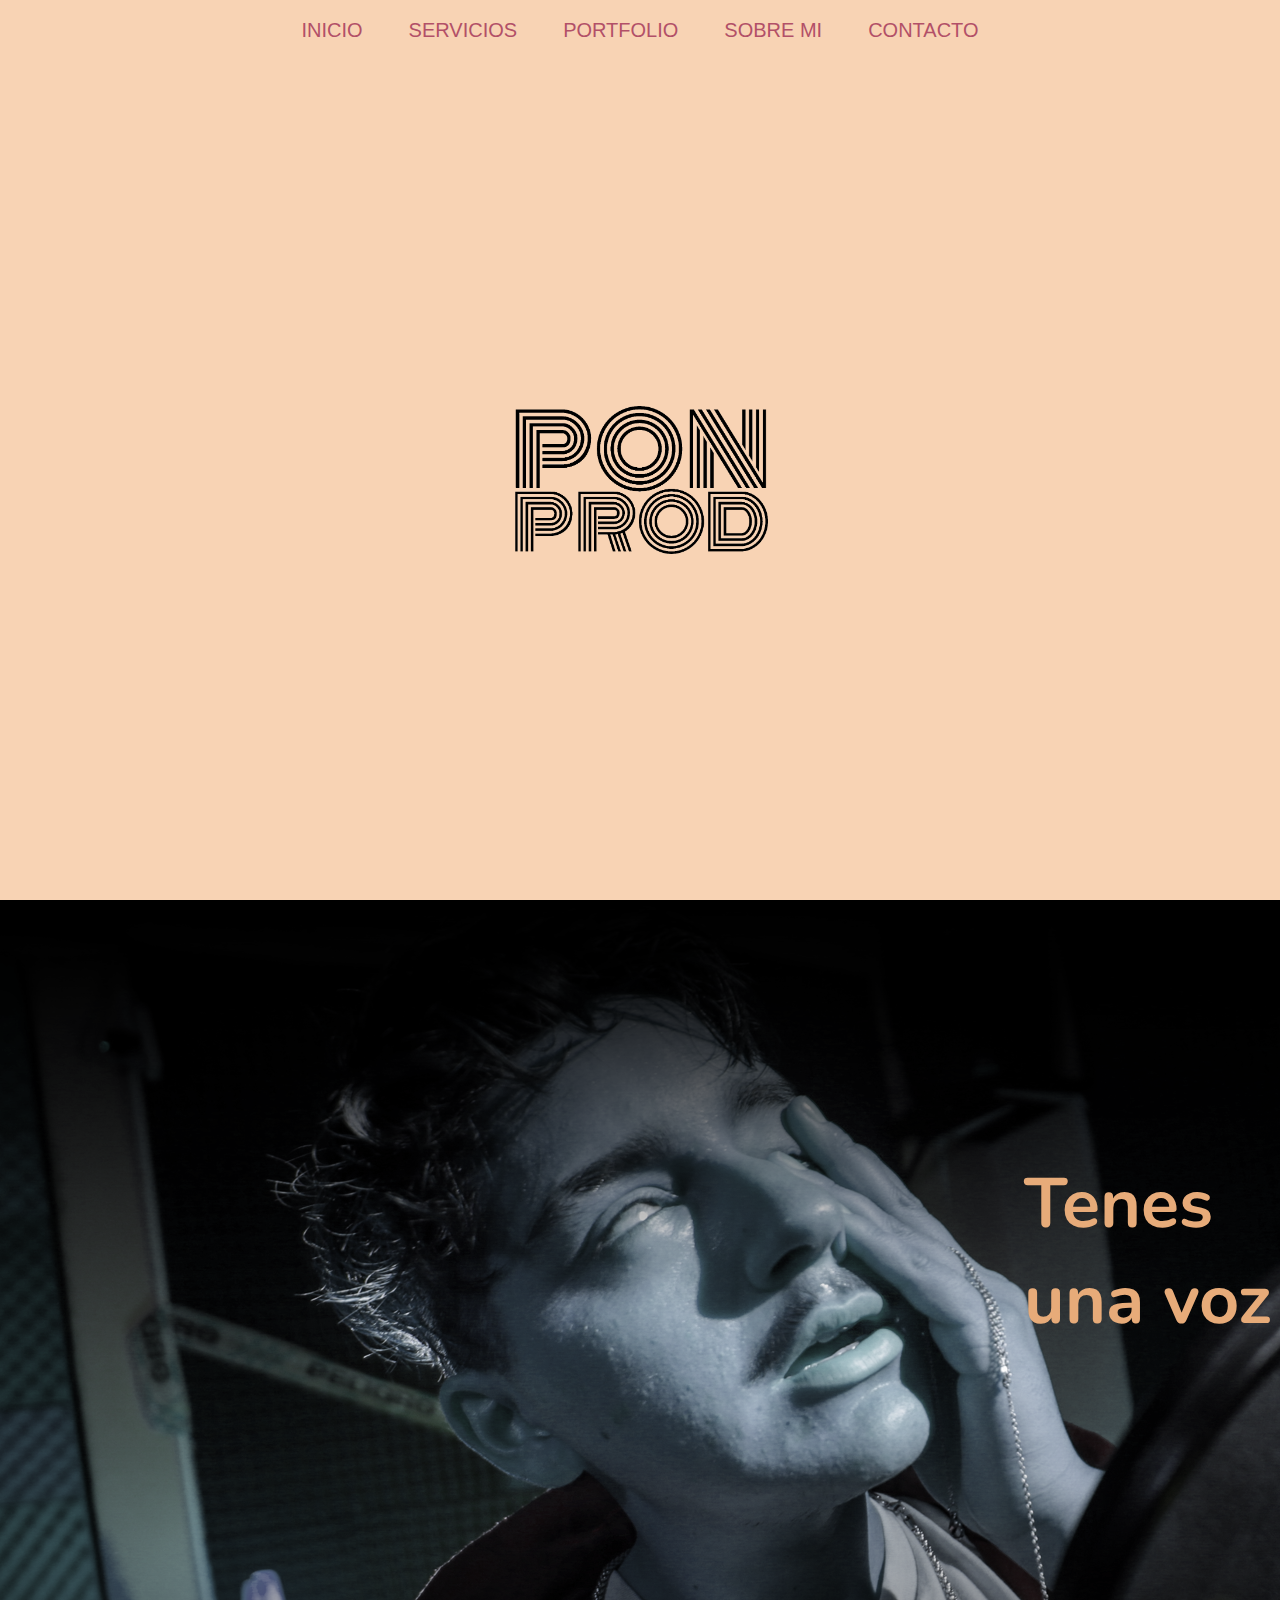
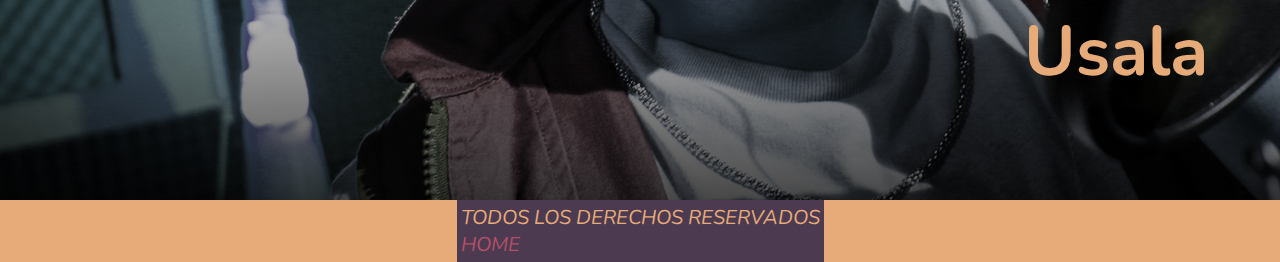
<file: index.html>
<!DOCTYPE html>
<html lang="es">

<head>
	<meta charset="UTF-8">
	<meta name="viewport" content="width=device-width, initial-scale=1.0">
	<title>HOME - José Manuel Gauna</title>
	<link rel="stylesheet" href="./css/style.css">
	<!--segui un tuto para agregar esta fuente-->
	<link rel="preconnect" href="https://fonts.googleapis.com">
	<link rel="preconnect" href="https://fonts.gstatic.com" crossorigin>
	<link href="https://fonts.googleapis.com/css2?family=Nunito:wght@200&display=swap" rel="stylesheet">
</head>


<body class="gridBase">
	<div class="logoBig">
		<iframe src="pages/logo.html" scrolling="no" frameBorder="0">
		</iframe></a>
	</div>

	<div class="Lamina2">
		<h1>Tenes una voz</h1>
		<h1>Usala</h1>
	</div>


</body>
<footer id="footer">
	<p>TODOS LOS DERECHOS RESERVADOS
	</p>
	<p><a href="index.html">HOME</a></p>

</footer>

</html>
</file>
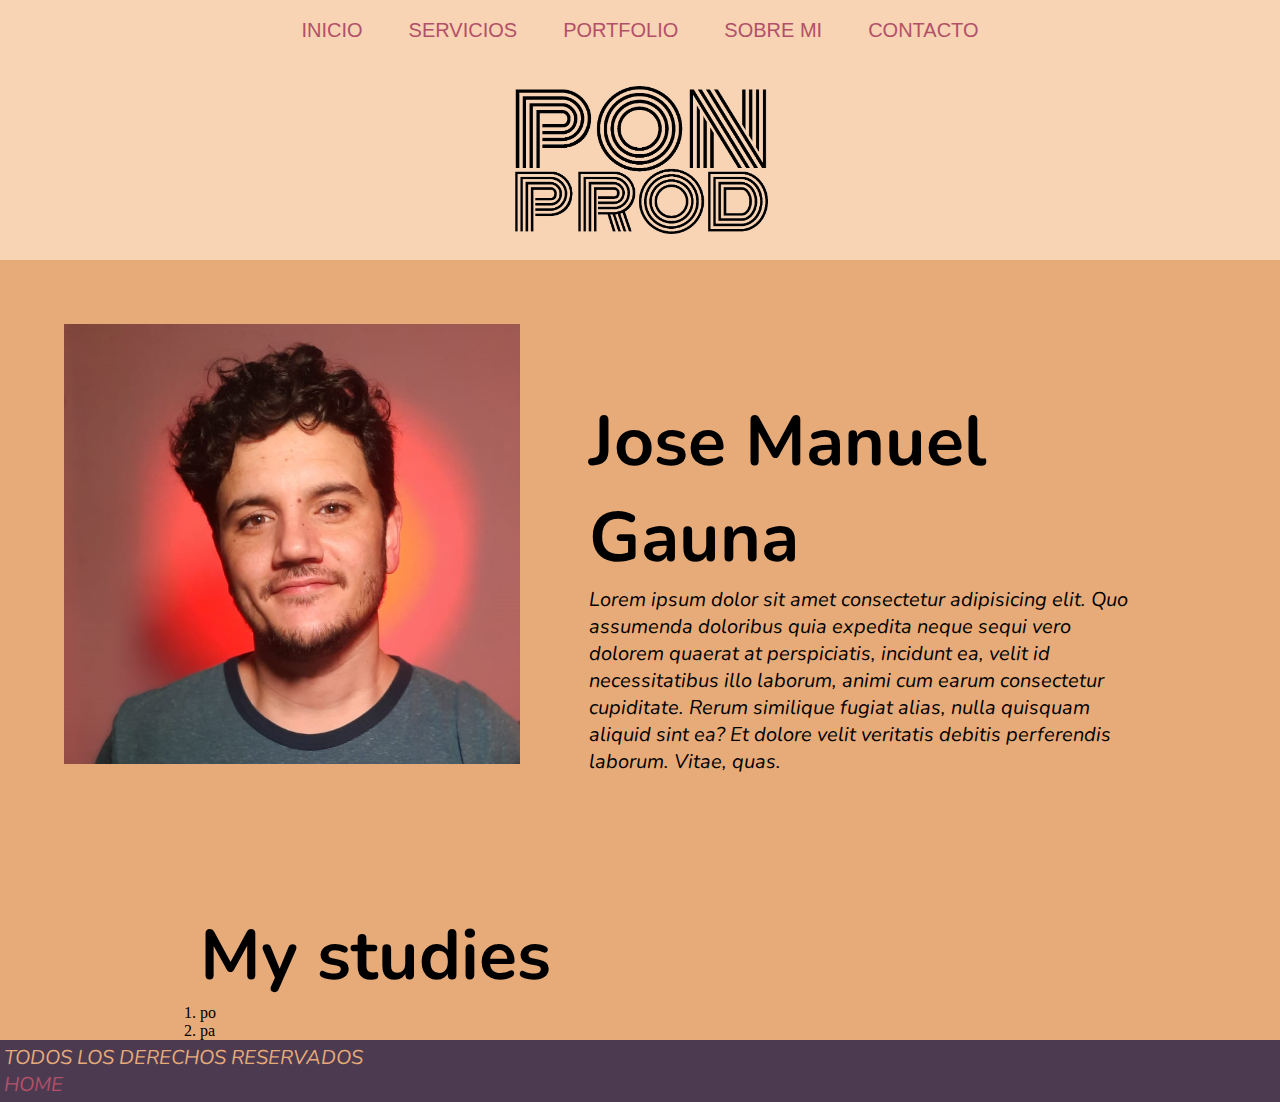
<file: pages/bio.html>
<!DOCTYPE html>
<html lang="en">

<head>
  <meta charset="UTF-8">
  <meta name="work" content="width=device-width, initial-scale=1.0">
  <title>BIO</title>
  <link rel="stylesheet" a href="..\css\style.css">
  <!--segui un tuto para agregar esta fuente-->
  <link rel="preconnect" href="https://fonts.googleapis.com">
  <link rel="preconnect" href="https://fonts.gstatic.com" crossorigin>
  <link href="https://fonts.googleapis.com/css2?family=Nunito:wght@200&display=swap" rel="stylesheet">
</head>

<body>
  <body>
    <div class="gridBase">
      <iframe src="../pages/logo.html" scrolling="no" frameBorder="0" alt="PON PROD">
      </iframe></a>
    </div>
  
    <div class="tabla_bio">
      <div class="bioFoto">
        <img src="../assets/img/fotopon.png" alt="img1">
      </div>
      
      <div class="bioContent">  
        <h1>Jose Manuel Gauna</h1>
        <P>Lorem ipsum dolor sit amet consectetur adipisicing elit. Quo assumenda doloribus quia expedita neque sequi vero dolorem quaerat at perspiciatis, incidunt ea, velit id necessitatibus illo laborum, animi cum earum consectetur cupiditate. Rerum similique fugiat alias, nulla quisquam aliquid sint ea? Et dolore velit veritatis debitis perferendis laborum. Vitae, quas.</P>
      </div>

    </div>
  <article id="bio2">
    <h1>My studies</h1>

    <ol>
      <li>po</li>
      <li>pa</li>
    </ol>
  </article>
  
  <footer id="footer">
		<p>TODOS LOS DERECHOS RESERVADOS
		</p>
    <p><a href="../index.html">HOME</a></p>
	</footer>
</body>

</html>
</file>
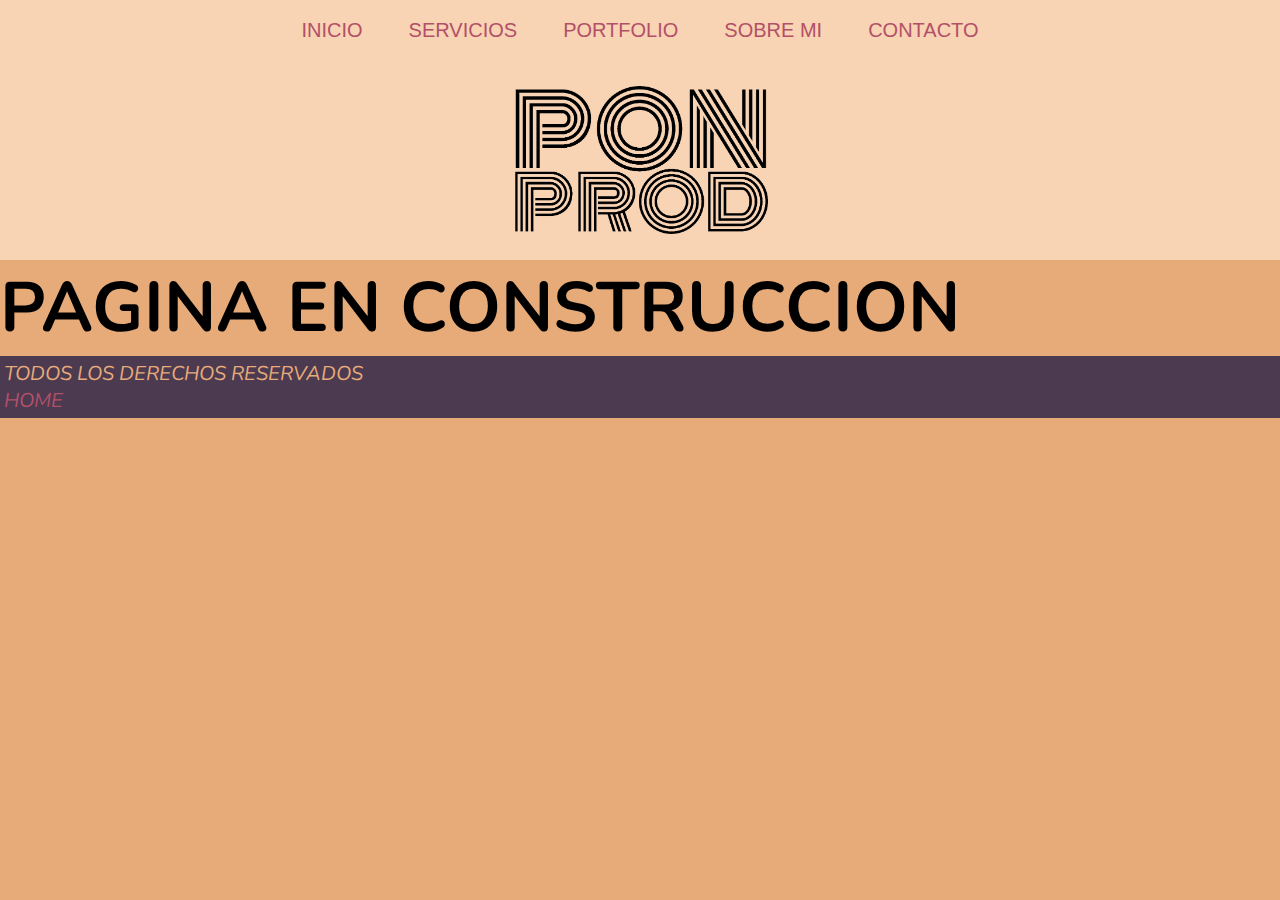
<file: pages/none.html>
<!DOCTYPE html>
<html lang="en">

<head>
  <meta charset="UTF-8">
  <meta name="work" content="width=device-width, initial-scale=1.0">
  <title>CONTACT</title>
  <link rel="stylesheet" a href="..\css\style.css">
  <!--segui un tuto para agregar esta fuente-->
  <link rel="preconnect" href="https://fonts.googleapis.com">
  <link rel="preconnect" href="https://fonts.gstatic.com" crossorigin>
  <link href="https://fonts.googleapis.com/css2?family=Nunito:wght@200&display=swap" rel="stylesheet">
</head>

<body>
  <div class="gridBase">
    <iframe src="../pages/logo.html" scrolling="no" frameBorder="0" alt="PON PROD">
    </iframe></a>
</div>

	<h1>PAGINA EN CONSTRUCCION</h1>
  <footer id="footer">
		<p>TODOS LOS DERECHOS RESERVADOS
		</p>
    <p><a href="../index.html">HOME</a></p>
	</footer>
</body>

</html>
</file>
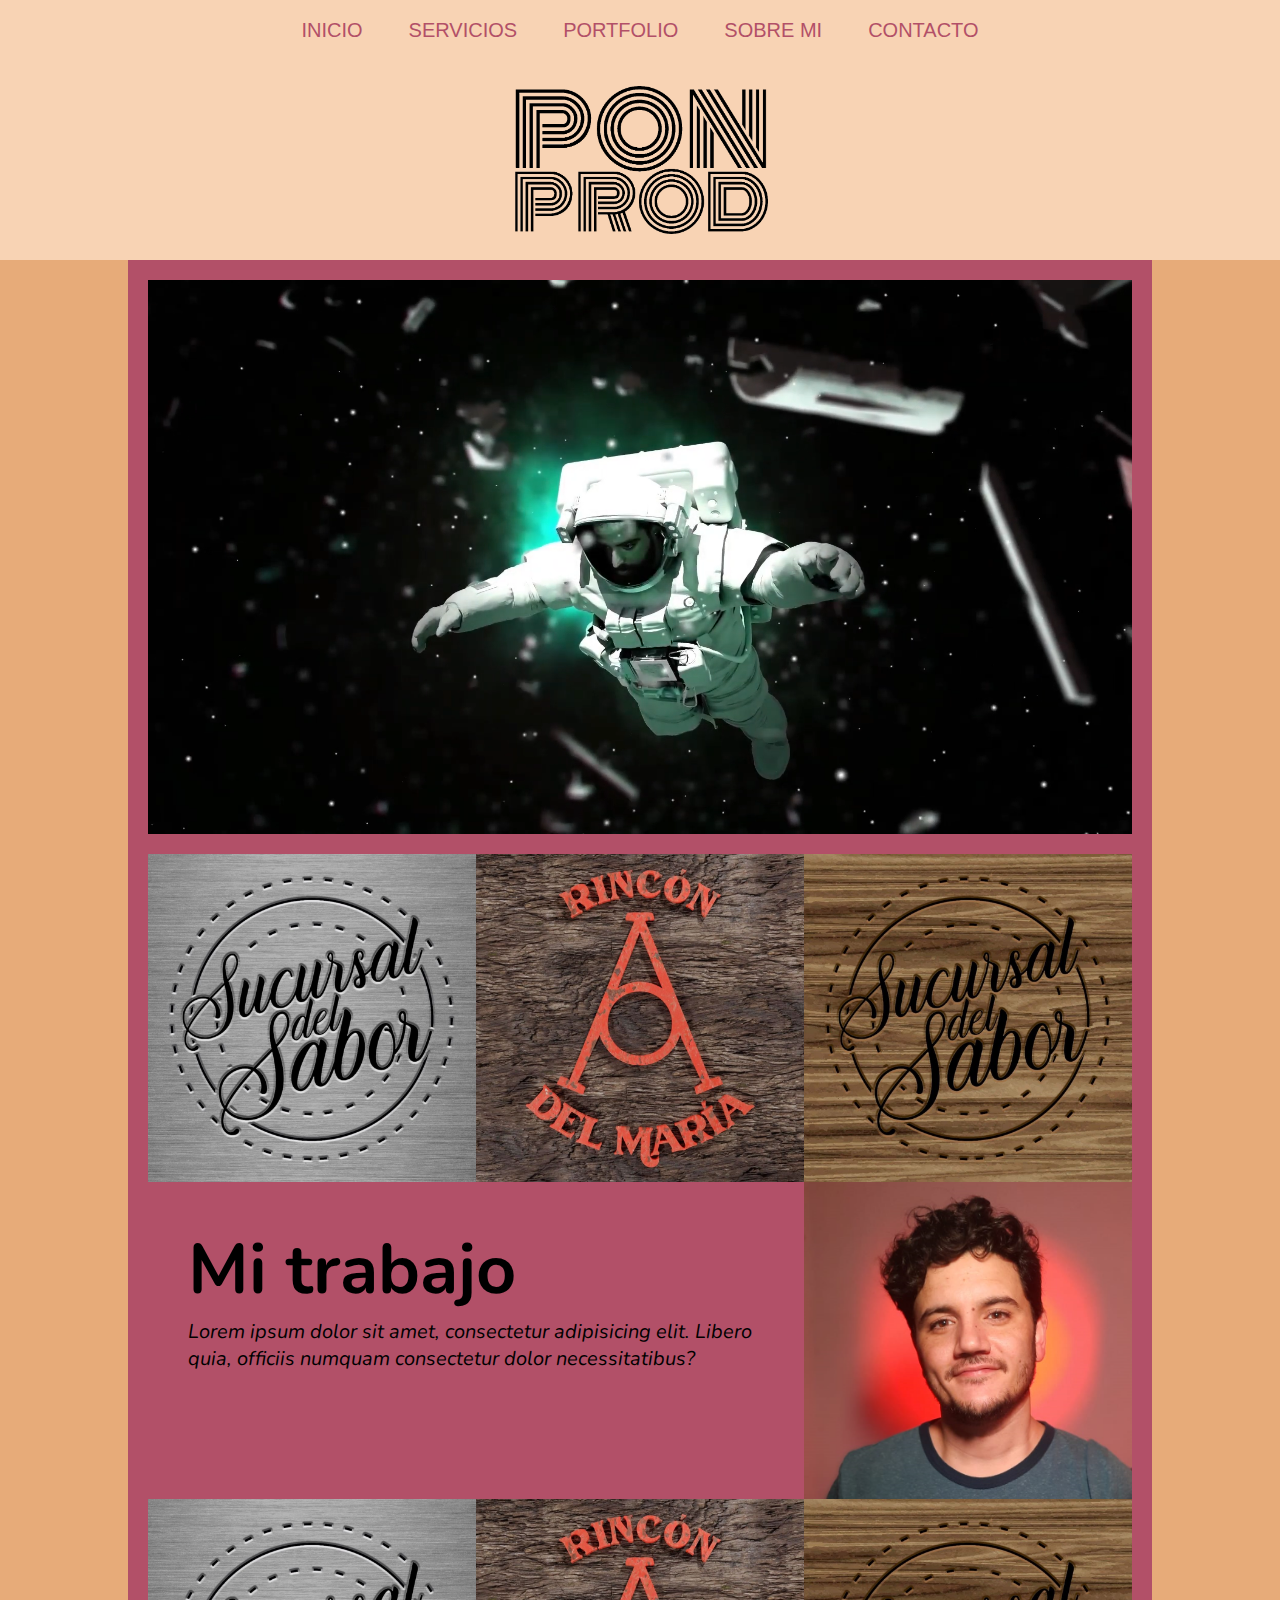
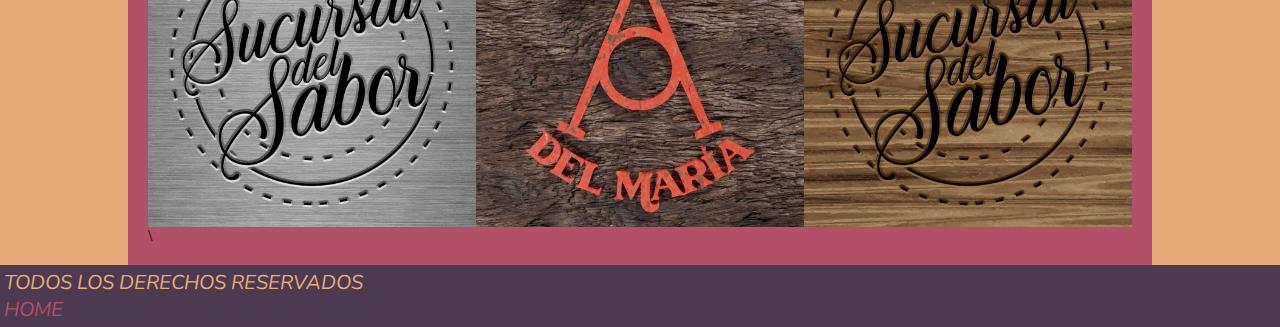
<file: pages/work.html>
<!DOCTYPE html>
<html lang="en">
    <head>
        <meta charset="UTF-8">
        <meta name="work" content="width=device-width, initial-scale=1.0">
        <title>MY WORK</title>
        <link rel="stylesheet" href="..\css\style.css">
        <!--segui un tuto para agregar esta fuente-->
        <link rel="preconnect" href="https://fonts.googleapis.com">
        <link rel="preconnect" href="https://fonts.gstatic.com" crossorigin>
        <link href="https://fonts.googleapis.com/css2?family=Nunito:wght@200&display=swap" rel="stylesheet">
    </head>

    <body>
      <div class="gridBase">
          <iframe src="../pages/logo.html" scrolling="no" frameBorder="0" alt="PON PROD">
          </iframe></a>
      </div>

      <div class="workGrid">\

        <div id="poster1">
          <img src="../assets/img/cobo_background.png" alt="">
        </div>
      
        <div id="foto1">
          <img src="../assets/img/img1.jfif" alt="">        
        </div>

        <div id="foto2">
          <img src="../assets/img/img2.jfif" alt="">        
        </div>

        <div id="foto3">
          <img src="../assets/img/img3.jfif" alt="">        
        </div>


        <div id="texto1">
          <h1> Mi trabajo</h1>
          <p>Lorem ipsum dolor sit amet, consectetur adipisicing elit. Libero quia, officiis numquam consectetur dolor necessitatibus?</p>
        </div>

        <div id="foto4">
          <img src="../assets/img/fotopon.png" alt="">
        </div>

        <div id="foto5">
          <img src="../assets/img/img1.jfif" alt="">        
        </div>

        <div id="foto6">
          <img src="../assets/img/img2.jfif" alt="">        
        </div>

        <div id="foto7">
          <img src="../assets/img/img3.jfif" alt="">        
        </div>

      </div>  

      <footer id="footer">
          <p>TODOS LOS DERECHOS RESERVADOS
          </p>
          <p><a href="../index.html">HOME</a></p>
      </footer>
    </body>
</html>
</file>
<file: css/style.css>
/* los colores los extraje de https://colorhunt.co/palette/4c3a51774360b25068e7ab79 */
a:link {
    color: #B25068;
    text-decoration: none;
}

a:visited {
    color: #B25068;
    text-decoration: none;
}

a:hover {
    color: #f8d3b4;
    text-decoration: none;
}

/*ESTILO BASE*/

* {
    margin: 0px;
    padding: 0px;
}

body {
    background-color: #E7AB79;
    align-items: center;
    align-self: center;
    align-content: center;


}

h1 {
    font-family: 'Nunito', sans-serif;
    font-size: 70px;
}

p {
    font-family: 'Nunito', sans-serif;
    font-size: 20px;
    font-style: italic;
}

.gridBase {
    display: grid;
    align-items: center;
    justify-items: center;
    width: 100%;
}

.gridBase iframe {
    grid-row: 1/2;
    grid-column: 1/1;
    top: 0px;
    width: 100vmax;
    height: 260px;
}

/*ESTILO INDEX*/

.logoBig {
    grid-row: 1/2;
    grid-column: 1/2;
    top: 0px;
    height: 100vh;
    width: 100vmax;
}

.logoBig iframe {
    height: 100vh;
    width: 100vmax;
}

.Lamina2 {
    background-image: url('../assets/img/Lamina2.png');
    background-repeat: no-repeat;
    background-size: auto;
    grid-row: 2/3;
    grid-column: 1/1;
    height: 100vh;
    width: 100vmax;
    display: flex;
    flex-direction: column;

}

.Lamina2 h1 {
    padding-left: 80%;
    padding-top: 20%;
    color: #E7AB79;

}

#tablaConCírculos {
    background: url('../assets/img/cobo_background.png') #000;
    background-repeat: no-repeat;
    background-position-y: center;
    background-size: 100vh;
}

.tablaInterna {
    color: #f8d3b4;
    font-size: large;
    display: inline-flexbox;
    flex-flow: row;
    flex-wrap: nowrap;
    margin: 10px;
    padding: 5px;

}

.logos {
    width: 300px;
    object-fit: cover;
    justify-content: center;
    padding: 5px;
}

#tablaHitMeUp {
    color: white;
    background-color: black;
}

/*ESTILO WORK*/


.workGrid {
    display: grid;
    align-self: center;
    margin-left: 10%;
    margin-right: 10%;
    padding: 20px;
    background-color: #B25068;
    grid-template-columns: repeat(3, minmax(0, 1fr));
    grid-template-rows: auto;
}

img {
    display: flex;
    width: 100%;
    height: auto;
    overflow: hidden;
}

.workGrid #poster1 {
    grid-column-start: 1;
    grid-column-end: 4;
    grid-row: 1;
    margin-bottom: 20px;
}

.workGrid #foto1 {
    display: inline-flex;
    grid-row: 2;
    grid-column-start: 1;
    grid-column-end: 2;
}

.workGrid #foto2 {
    display: inline-flex;
    grid-row: 2;
    grid-column-start: 2;
    grid-column-end: 3;
}

.workGrid #foto3 {
    display: inline-flex;
    grid-row: 2;
    grid-column-start: 3;
    grid-column-end: 4;
}

.workGrid #texto1 {
    grid-column-start: 1;
    grid-column-end: 3;
    grid-row: 3;
    padding: 40px;
}

.workGrid #foto4 {
    grid-column-start: 3;
    grid-column-end: 4;
    grid-row: 3;
    display: block;
}

.workGrid #foto5 {
    display: inline-flex;
    grid-row: 4;
    grid-column-start: 1;
    grid-column-end: 2;
}

.workGrid #foto6 {
    display: inline-flex;
    grid-row: 4;
    grid-column-start: 2;
    grid-column-end: 3;
}

.workGrid #foto7 {
    display: inline-flex;
    grid-row: 4;
    grid-column-start: 3;
    grid-column-end: 4;
}

#foto1 #foto2 #foto3 #foto4 img {
    padding: 10px;
}


/*ESTILO BIO*/
.tabla_bio {
    display: grid;
    grid-template-columns: auto;
    grid-template-rows: auto;
    padding: 5%;
}

.bioFoto {
    grid-row: 1/2;
    grid-column: 1/2;
}

.bioContent {
    grid-row: 1/2;
    grid-column: 2/3;
    display: flex;
    flex-direction: column;
    padding: 10%;
}

@media screen and (max-width: 768px) {
    .tabla_bio {
        grid-auto-flow: column;
    }

    .bioFoto {
        grid-row: 1/2;
        grid-column: 1/2;

    }

    .bioContent {
        grid-row: 2/3;
        grid-column: 1/2;
        display: flex;
        flex-direction: column;
        padding: 10%;
    }
}

#bio2 {
    text-align: justify;
    margin-left: 200px;
    margin-right: 200px;
}


/*ESTILO CONTACT*/

#table_form {
    font-family: 'Nunito', sans-serif;
    background-color: #B25068;
    text-align: left;
    color: azure;
    margin-left: 400px;
    margin-right: 400px;
    display: block;

}

#footer {
    font-size: 14px;
    background-color: #4C3A51;
    color: #E7AB79;
    justify-content: center;
    position: relative;
    padding: 4px;
}
</file>
